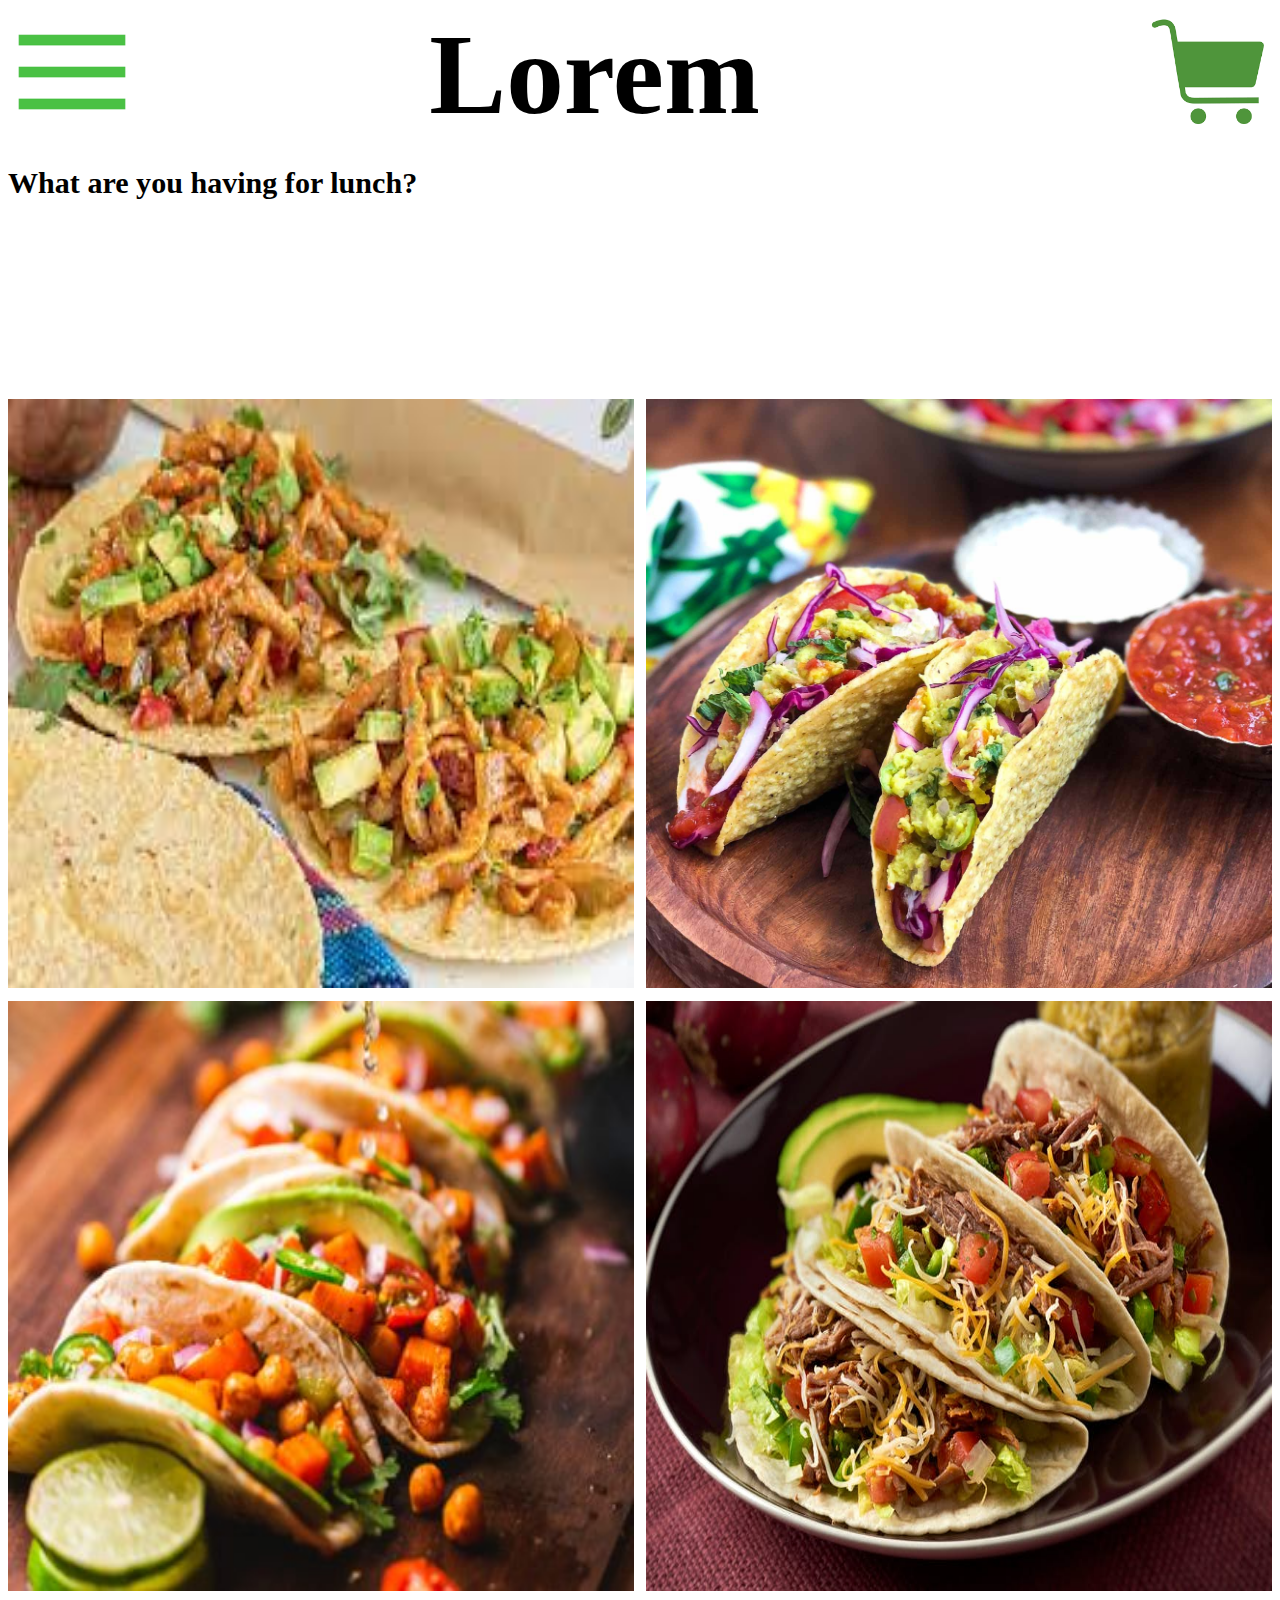
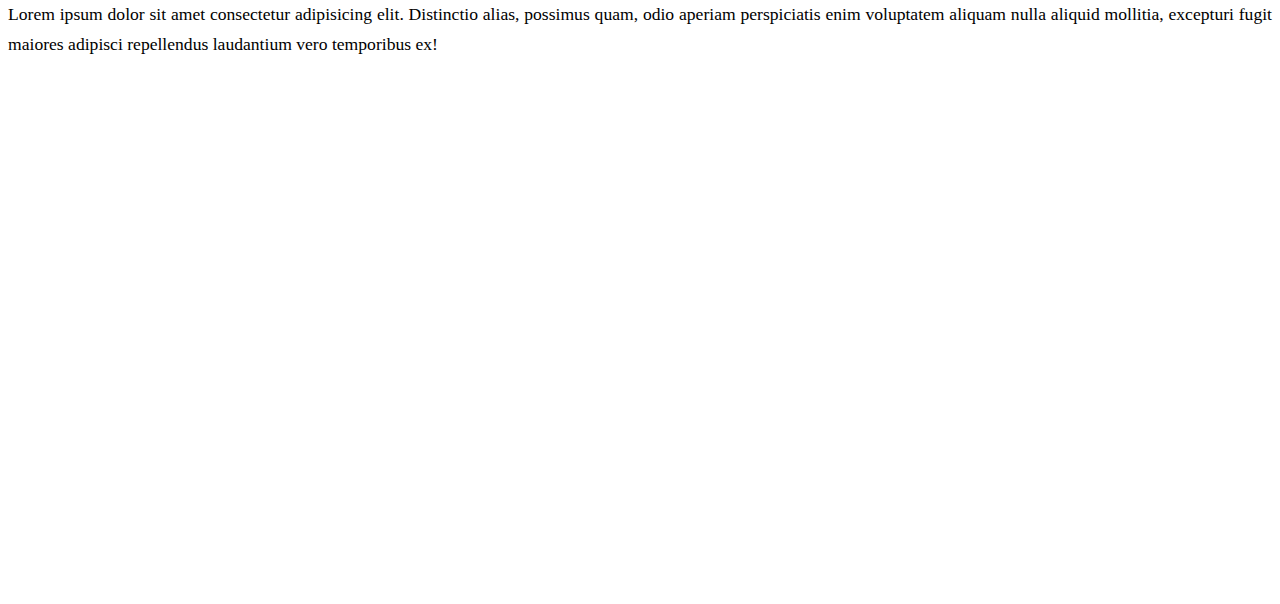
<file: gridTest/index.html>
<!DOCTYPE html>
<html lang="en">

<head>
    <meta charset="UTF-8">
    <meta http-equiv="X-UA-Compatible" content="IE=edge">
    <meta name="viewport" content="width=device-width, initial-scale=1.0">
    <link rel="stylesheet" href="index.css">
    <title>Document</title>
</head>

<body>
    <div id="container">
        <div id="header">
            <div id="icon1" class="icon1">
                <img class="setWidthAndHeight" src="images/menu.png" alt="menu not found" />
            </div>
            <h1 id="text" class="text">Lorem</h1>
            <div id="icon2" class="icon2">
                <img class="setWidthAndHeight setImageToTopRight" src="images/kart.png" alt="kart not found">
            </div>
        </div>
        <div id="lunchText">
            <b>What are you having for lunch?</b>
        </div>
        <div class="images" id="images">
            <div id="image1">
                <img class="img" src="images/mexicanTaco1.jfif" alt="not found"> </div>
            <div id="image2">
                <img class="img" src="images/MexicanTaco2.jpg" alt="not found"> </div>
            <div id="image3">
                <img class="img" src="images/MexicanTaco3.jpg" alt="not found">
            </div>
            <div id="image4">
                <img class="img" src="images/mexicanTaco4.jpg" alt="not found">
            </div>
        </div>
        <div id="footer">Lorem ipsum dolor sit amet consectetur adipisicing elit. Distinctio alias, possimus quam, odio aperiam perspiciatis enim voluptatem aliquam nulla aliquid mollitia, excepturi fugit maiores adipisci repellendus laudantium vero temporibus ex!
        </div>
</body>

</html>
</file>
<file: gridTest/index.css>
#container {
    position: relative;
    width: 100%;
    height: 100%;
    display: grid;
    grid-template-columns: 1fr;
    grid-template-rows: 1fr 1.5fr 8fr 4fr;
    row-gap: 1vh;
    column-gap: 1vh;
}

#header,
#lunchText,
#images,
#footer {
    position: relative;
}

#lunchText {
    font-size: 188%;
}

#header {
    height: 10vw;
    display: grid;
    grid-template-columns: 1fr 1fr 1fr;
    font-size: 2.5em;
}

#text {
    margin-top: 0;
    font-size: 9vw;
}

#icon1,
#text,
#icon2 {
    position: relative;
}

#footer {
    text-align: justify;
    flex: 1;
    font-size: 1.1em;
    font-weight: 50;
    line-height: 1.7;
}

.setWidthAndHeight {
    height: 10vw;
    width: 10 vw;
}

.setImageToTopRight {
    float: right;
}

.images {
    display: grid;
    grid-template-columns: repeat(2, 1fr);
    grid-template-rows: repeat(2, 1fr);
    row-gap: 1vw;
    column-gap: 1vw;
}

.img {
    position: relative;
    width: 100%;
    height: 100%;
}
</file>
